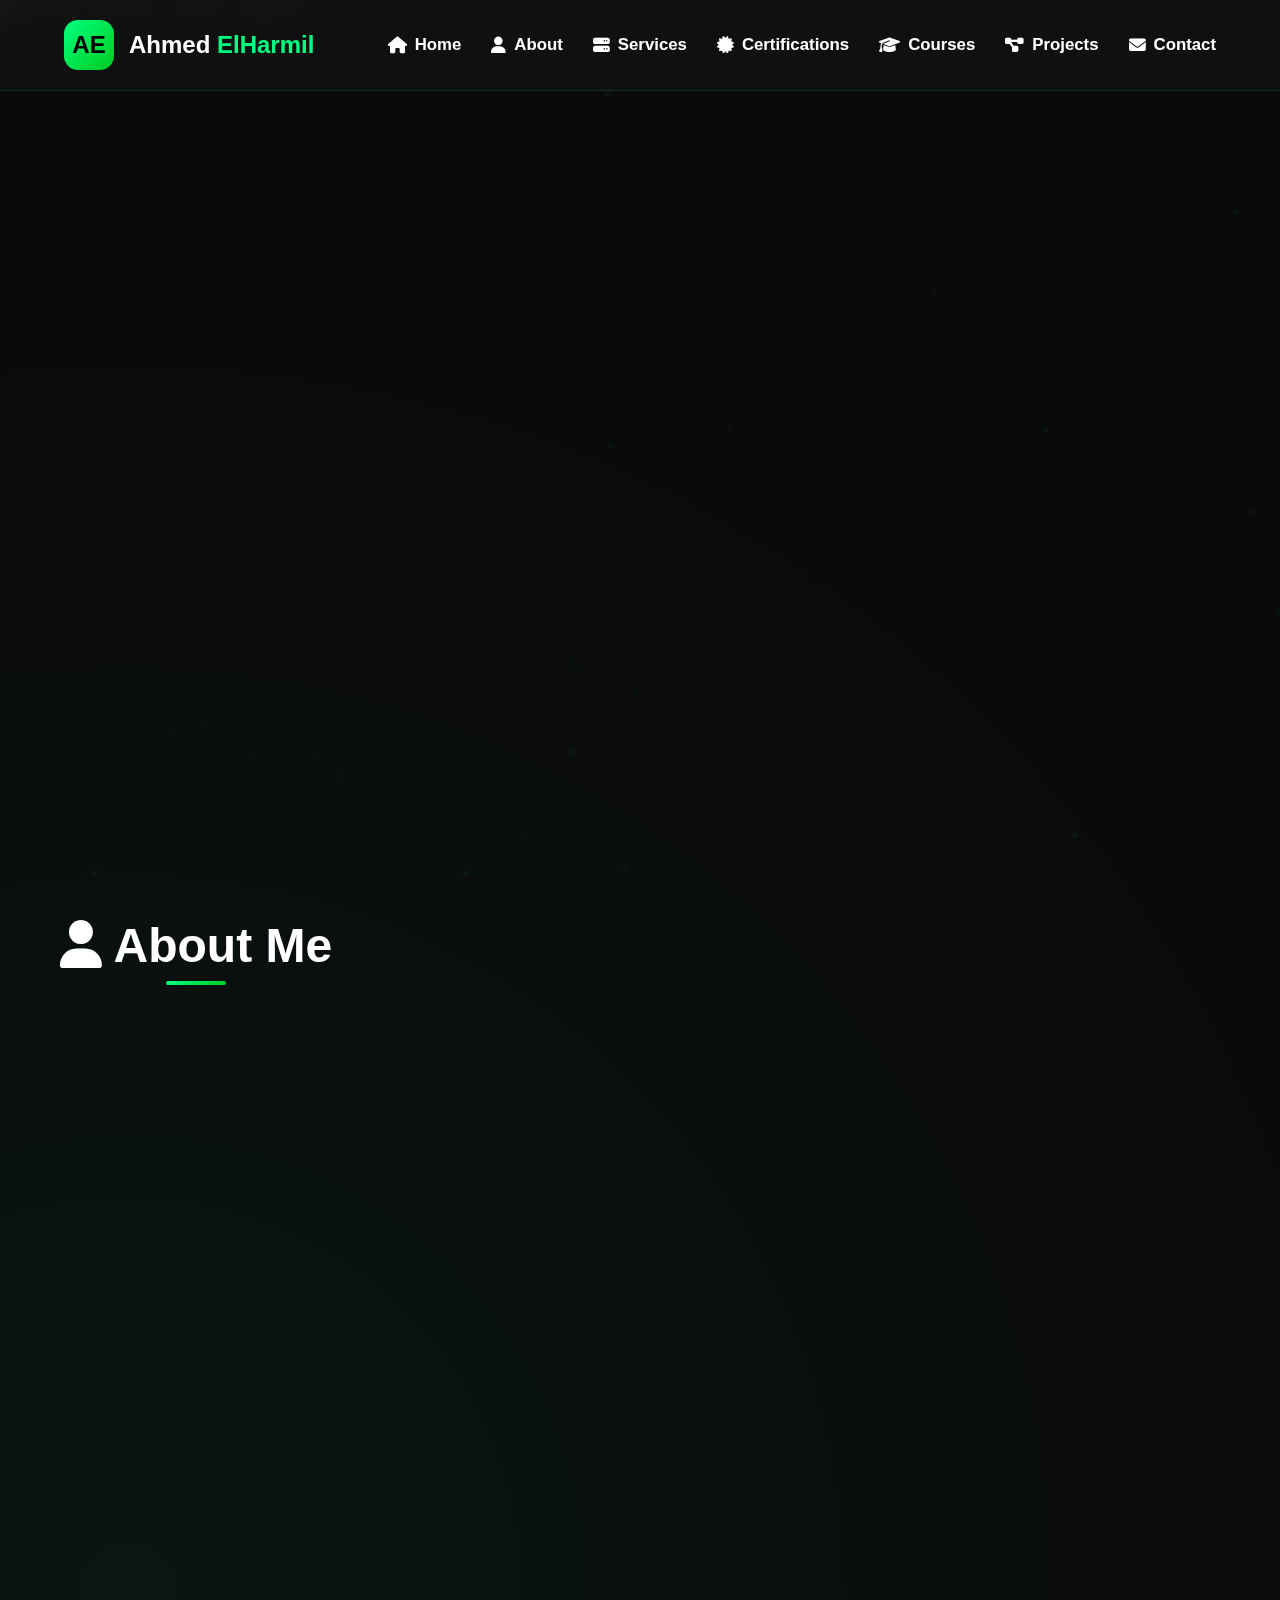
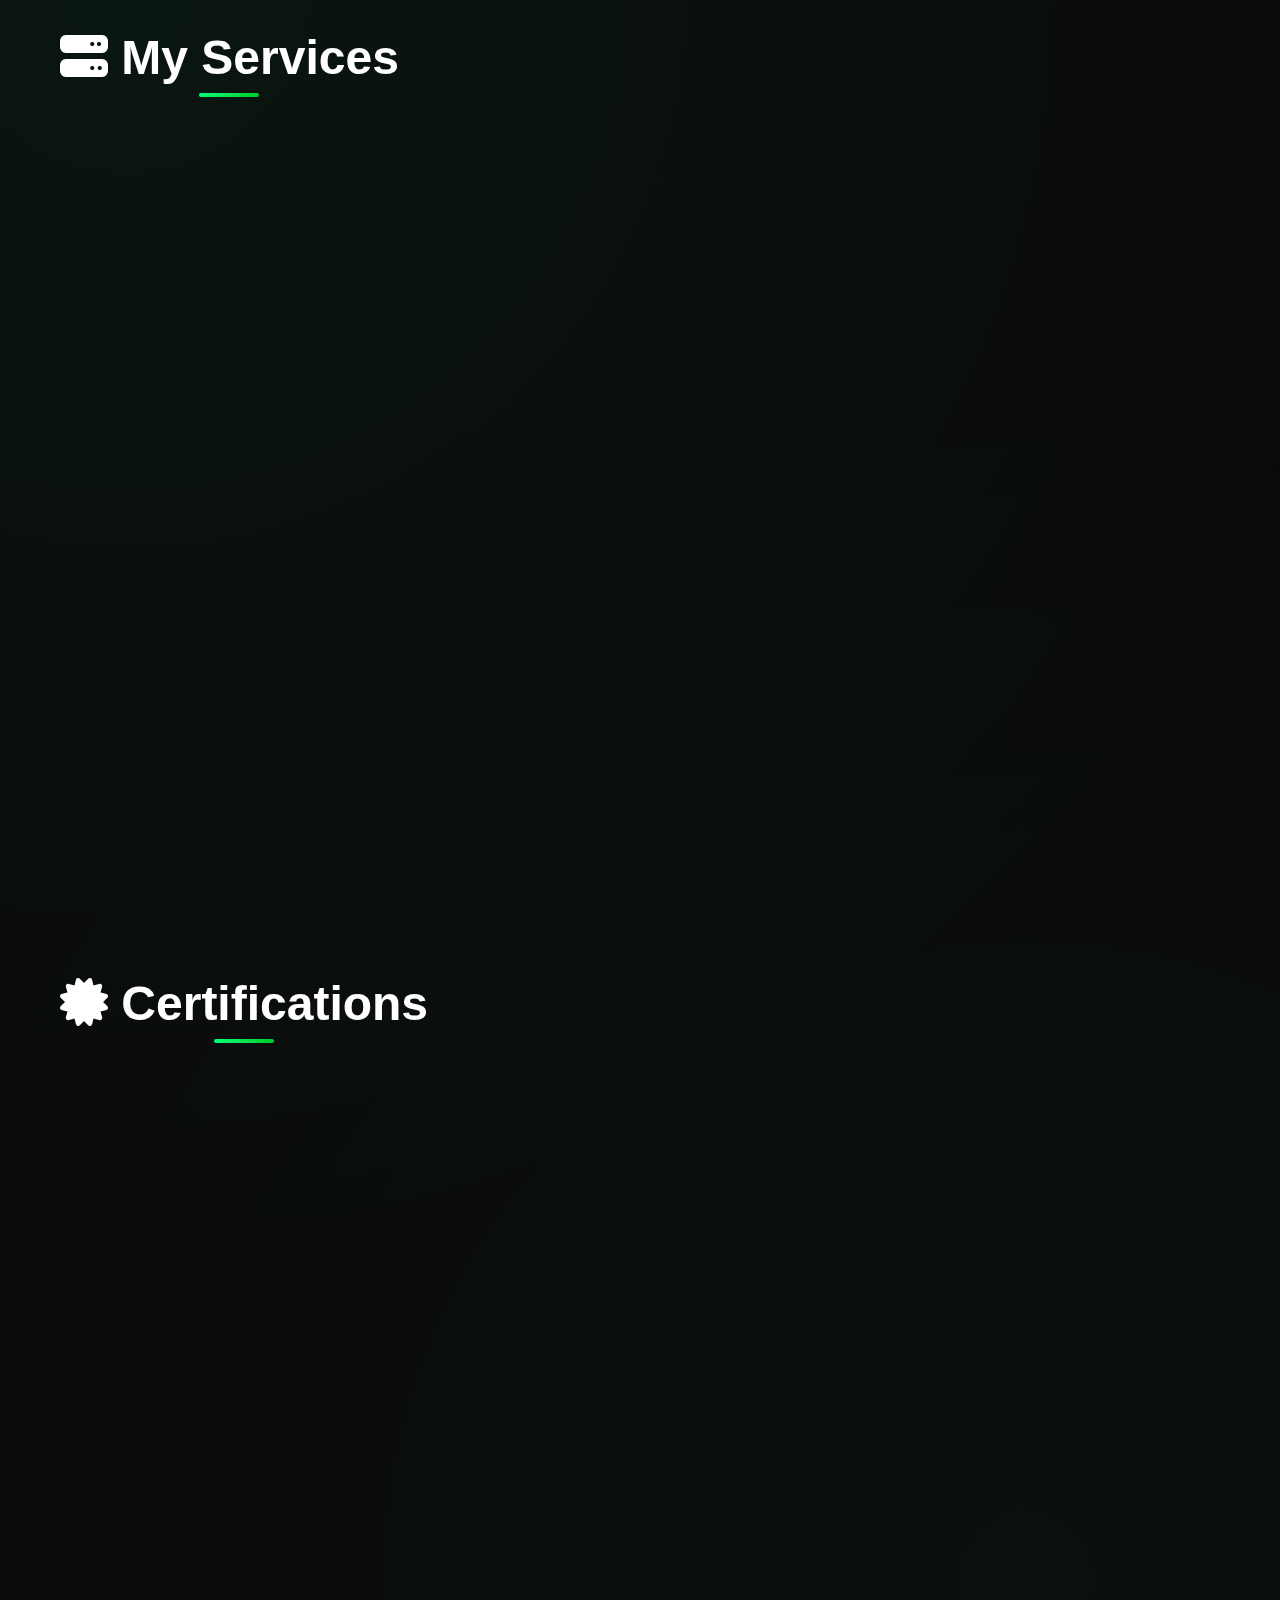
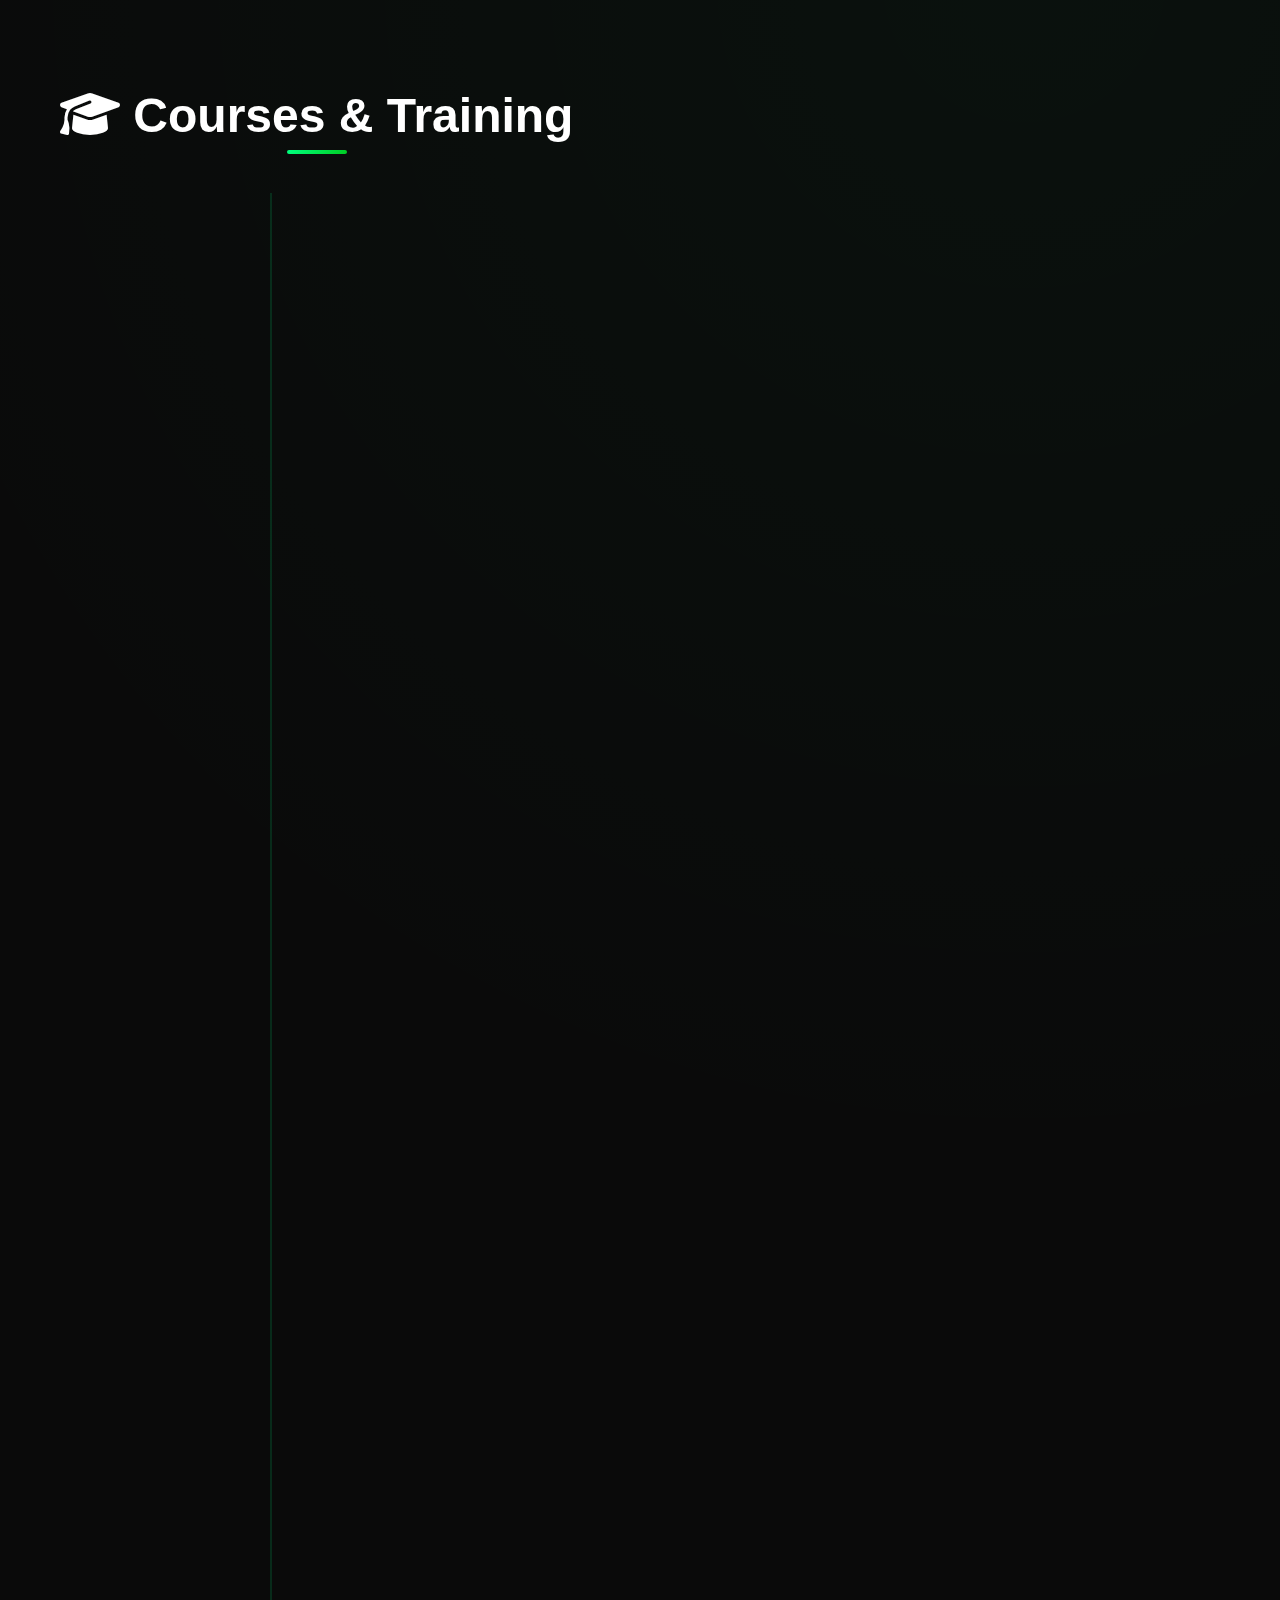
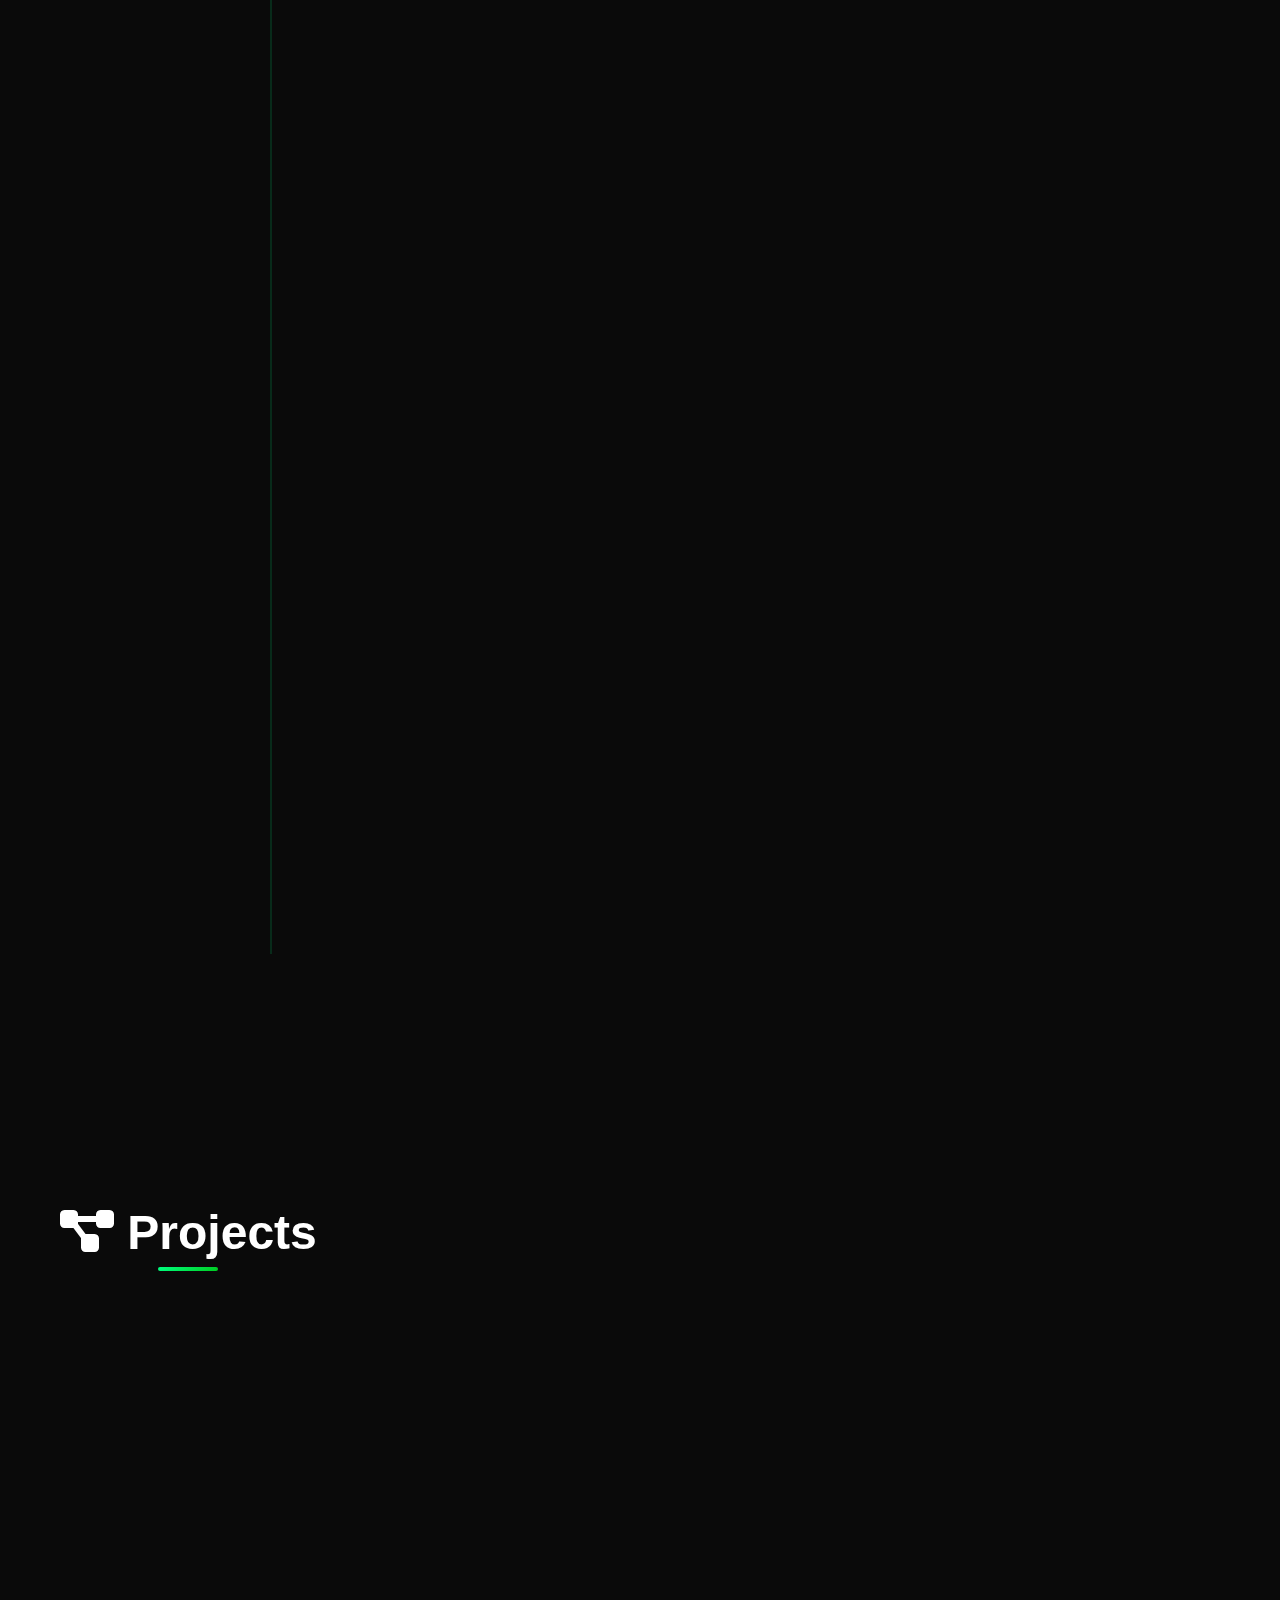
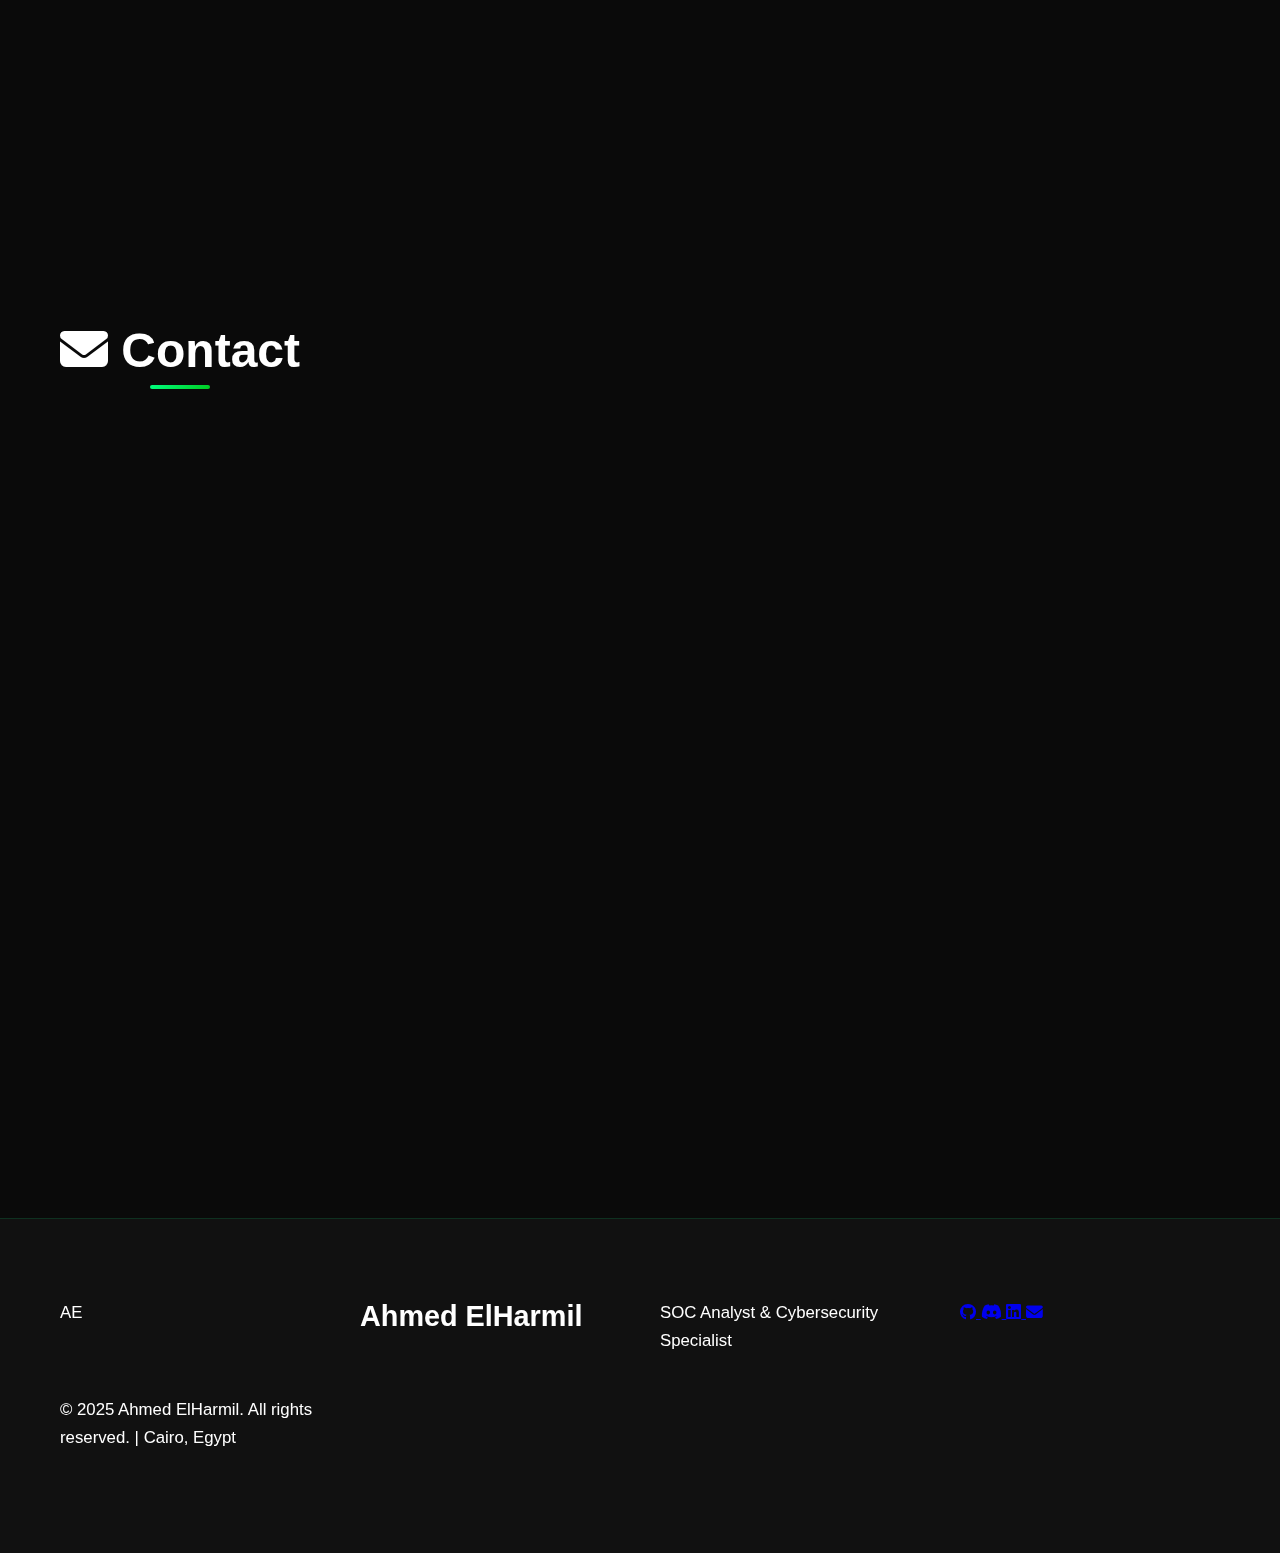
<file: index.html>
<!DOCTYPE html>
<html lang="en">
<head>
    <meta charset="UTF-8">
    <meta name="viewport" content="width=device-width, initial-scale=1.0">
    <title>Ahmed ElHarmil | Cybersecurity Specialist</title>
    <link rel="stylesheet" href="https://cdnjs.cloudflare.com/ajax/libs/font-awesome/6.4.0/css/all.min.css">
    <link rel="stylesheet" href="style.css">
</head>
<body>
    <!-- Particles Background -->
    <div class="particles-container" id="particles-js"></div>
    
    <!-- Toast Notification -->
    <div class="toast" id="toast">
        <i class="fab fa-discord"></i>
        <span>Discord username copied to clipboard!</span>
    </div>
    
    <div id="root">
        <!-- Navbar -->
        <nav class="navbar">
            <a href="#home" class="logo">
                <div class="logo-icon">AE</div>
                <div class="logo-text">Ahmed <span>ElHarmil</span></div>
            </a>
            <div class="nav-links">
                <a href="#home"><i class="fas fa-home"></i> Home</a>
                <a href="#about"><i class="fas fa-user"></i> About</a>
                <a href="#services"><i class="fas fa-server"></i> Services</a>
                <a href="#certs"><i class="fas fa-certificate"></i> Certifications</a>
                <a href="#courses"><i class="fas fa-graduation-cap"></i> Courses</a>
                <a href="#projects"><i class="fas fa-project-diagram"></i> Projects</a>
                <a href="#contact"><i class="fas fa-envelope"></i> Contact</a>
            </div>
            <div class="mobile-menu" id="mobileMenuBtn">
                <i class="fas fa-bars"></i>
            </div>
        </nav>
        
        <!-- Hero Section -->
        <section id="home" class="hero">
            <div class="container">
                <div class="hero-content fade-in">
                    <h1>Cybersecurity Specialist & SOC Analyst</h1>
                    <h3>Ahmed Hussein Othman ElHarmil</h3>
                    <p>Protecting digital ecosystems through advanced threat detection, incident response, and secure network architecture. Specializing in SIEM solutions, cloud security, and network defense with a focus on proactive security measures.</p>
                    <div class="hero-buttons">
                        <a href="#courses" class="btn btn-primary">
                            <i class="fas fa-book"></i> View Courses
                        </a>
                        <a href="#contact" class="btn btn-outline">
                            <i class="fas fa-paper-plane"></i> Contact Me
                        </a>
                    </div>
                </div>
            </div>
        </section>
        
        <!-- About Section -->
        <section id="about">
            <div class="container">
                <h2><i class="fas fa-user"></i> About Me</h2>
                <p class="fade-in">Final-year IT student and working SOC Analyst with expertise in threat detection, incident response, and secure network design. Experienced with Cisco, Fortinet, Wireshark, Splunk/Elastic, and SIEM workflows.</p>
                
                <div class="card-grid">
                    <div class="card fade-in">
                        <i class="fas fa-shield-alt"></i>
                        <h3>Security Monitoring</h3>
                        <p>Implementing and managing SIEM solutions, IDS/IPS systems, and security analytics platforms to detect and respond to threats in real-time across complex environments.</p>
                    </div>
                    
                    <div class="card fade-in">
                        <i class="fas fa-network-wired"></i>
                        <h3>Network Defense</h3>
                        <p>Designing and securing network infrastructures with Cisco technologies, advanced firewall configurations, and secure network protocols for optimal protection.</p>
                    </div>
                    
                    <div class="card fade-in">
                        <i class="fas fa-cloud"></i>
                        <h3>Cloud Security</h3>
                        <p>Securing cloud environments across Azure, AWS, and Huawei Cloud with a focus on identity management, data protection, and compliance frameworks.</p>
                    </div>
                </div>
            </div>
        </section>
        
        <!-- Services Section -->
        <section id="services" class="services">
            <div class="container">
                <h2><i class="fas fa-server"></i> My Services</h2>
                <p class="fade-in">Professional cybersecurity services tailored to protect your digital assets and infrastructure.</p>
                
                <div class="service-grid">
                    <div class="service-card fade-in">
                        <i class="fas fa-search"></i>
                        <h3>Threat Detection</h3>
                        <p>Advanced monitoring and detection of security threats using SIEM solutions and security analytics platforms.</p>
                    </div>
                    
                    <div class="service-card fade-in">
                        <i class="fas fa-shield-virus"></i>
                        <h3>Incident Response</h3>
                        <p>Rapid response to security incidents with containment, eradication, and recovery strategies.</p>
                    </div>
                    
                    <div class="service-card fade-in">
                        <i class="fas fa-lock"></i>
                        <h3>Vulnerability Management</h3>
                        <p>Comprehensive vulnerability assessments and management programs to identify and remediate security weaknesses.</p>
                    </div>
                    
                    <div class="service-card fade-in">
                        <i class="fas fa-cloud"></i>
                        <h3>Cloud Security</h3>
                        <p>Securing cloud environments with robust identity management, data protection, and compliance frameworks.</p>
                    </div>
                    
                    <div class="service-card fade-in">
                        <i class="fas fa-network-wired"></i>
                        <h3>Network Security</h3>
                        <p>Designing and implementing secure network architectures with advanced firewall configurations.</p>
                    </div>
                    
                    <div class="service-card fade-in">
                        <i class="fas fa-user-shield"></i>
                        <h3>Security Training</h3>
                        <p>Custom security awareness training programs to educate your team on cybersecurity best practices.</p>
                    </div>
                </div>
            </div>
        </section>
        
        <!-- Certifications Section -->
        <section id="certs" class="certs">
            <div class="container">
                <h2><i class="fas fa-certificate"></i> Certifications</h2>
                <p class="fade-in">Continuous learning and professional development through industry-recognized certifications.</p>
                
                <div class="cert-grid">
                    <a href="https://drive.google.com/file/d/1Pnxrc9wrrdk_kgnSKzCtFIpJv4-MJ9jN/view?usp=sharing" target="_blank" class="cert-card completed fade-in">
                        <div class="cert-icon">
                            <i class="fas fa-check-circle"></i>
                        </div>
                        <h3>HCCDA Tech Essential</h3>
                        <p>Completed on Jul 30, 2025</p>
                        <div class="cert-status">Completed</div>
                    </a>
                    
                    <div class="cert-card progress fade-in">
                        <div class="cert-icon">
                            <i class="fas fa-spinner fa-spin"></i>
                        </div>
                        <h3>HCIA Security</h3>
                        <p>Currently in progress</p>
                        <div class="cert-status">In Progress</div>
                    </div>
                    
                    <div class="cert-card progress fade-in">
                        <div class="cert-icon">
                            <i class="fas fa-spinner fa-spin"></i>
                        </div>
                        <h3>HCIA Datacom</h3>
                        <p>Currently in progress</p>
                        <div class="cert-status">In Progress</div>
                    </div>
                </div>
            </div>
        </section>
        
        <!-- Courses Section -->
        <section id="courses" class="courses">
            <div class="container">
                <h2><i class="fas fa-graduation-cap"></i> Courses & Training</h2>
                <p class="fade-in">Professional development through specialized cybersecurity courses and hands-on training.</p>
                
                <div class="timeline">
                    <div class="timeline-item fade-in">
                        <div class="timeline-content">
                            <span class="date">Jul 2025 – Present</span>
                            <h3>DEPI Fortinet Program</h3>
                            <p>Egypt Digital Pioneer Initiative (EDPI)</p>
                            <ul>
                                <li>Selected as a student in the Egypt Digital Pioneers Initiative (EDPI)</li>
                                <li>Comprehensive training in CCNA fundamentals and Fortinet network security concepts</li>
                                <li>Advanced firewall configuration and rule implementation</li>
                                <li>Hands-on lab exercises for FortiGate setup and deployment</li>
                                <li>Network security architecture design and implementation</li>
                                <li>Perimeter defense strategies using Fortinet solutions</li>
                                <li>Professional development in communication, collaboration, and problem-solving</li>
                                <li>Real-world scenario simulations and threat mitigation exercises</li>
                                <li>Continuous assessment through practical assignments and projects</li>
                            </ul>
                        </div>
                    </div>
                    
                    <div class="timeline-item fade-in">
                        <div class="timeline-content">
                            <span class="date">May 2025 – Jul 2025</span>
                            <h3>Network Security & Cyber Ops</h3>
                            <p>NTI – Damanhour, Beheira</p>
                            <ul>
                                <li>90-hour intensive technical training in Cisco Network Security</li>
                                <li>CyberOps fundamentals including threat analysis and incident response</li>
                                <li>Implementation of firewall rules and access control policies</li>
                                <li>Simulated cyber attack scenarios and response strategies</li>
                                <li>Network traffic analysis using Wireshark</li>
                                <li>Vulnerability assessments with Nmap and Nessus</li>
                                <li>Security Information and Event Management (SIEM) basics</li>
                                <li>30-hour soft skills training covering teamwork, communication, and problem-solving</li>
                                <li>Security policy development and implementation</li>
                            </ul>
                            
                            <h4 style="margin-top: 25px;">Hands-on Labs:</h4>
                            <ul>
                                <li><strong>Network Design Simulation:</strong> Designed and implemented a multi-department VLAN-based network using Cisco Packet Tracer. Configured static routing and ACLs to isolate sensitive data. Applied subnetting for IP optimization and simulated enterprise traffic to validate security policies.</li>
                                <li><strong>Vulnerability Scanning Lab:</strong> Conducted vulnerability scans with Nmap, identifying over 10 open ports and system misconfigurations. Used Wireshark to analyze suspicious network packets and simulate real-world intrusion scenarios.</li>
                                <li><strong>Firewall Configuration Lab:</strong> Implemented stateful firewall rules on Cisco ASA devices to control traffic flow between security zones. Tested rules with simulated attacks to verify effectiveness.</li>
                                <li><strong>Incident Response Simulation:</strong> Developed and executed an incident response plan for a simulated ransomware attack, including containment, eradication, and recovery procedures.</li>
                            </ul>
                        </div>
                    </div>
                    
                    <div class="timeline-item fade-in">
                        <div class="timeline-content">
                            <span class="date">Aug 2023 – Sep 2023</span>
                            <h3>Network Training Program</h3>
                            <p>Training and Development Chief Sector, Ahmed Elaref</p>
                            <ul>
                                <li>Comprehensive training in fundamental networking concepts and protocols</li>
                                <li>In-depth study of TCP/IP standard and protocol stack implementation</li>
                                <li>Introduction to routing protocols: OSPF, BGP, and EIGRP fundamentals</li>
                                <li>Switching concepts including VLANs, STP, and switch configuration</li>
                                <li>Practical lab exercises on network configuration and troubleshooting</li>
                                <li>Data center infrastructure and operations overview</li>
                                <li>Network security fundamentals and best practices</li>
                                <li>IP addressing and subnetting techniques</li>
                                <li>Network monitoring and performance analysis</li>
                                <li>On-site data center visit with practical demonstrations</li>
                            </ul>
                            
                            <h4 style="margin-top: 25px;">Key Projects:</h4>
                            <ul>
                                <li>Designed and implemented a multi-router network topology with OSPF routing</li>
                                <li>Configured VLANs across multiple switches for network segmentation</li>
                                <li>Performed subnetting for a medium-sized enterprise network</li>
                                <li>Implemented basic firewall rules for network security</li>
                                <li>Conducted network troubleshooting exercises using CLI tools</li>
                            </ul>
                        </div>
                    </div>
                </div>
            </div>
        </section>
        
        <!-- Projects Section -->
        <section id="projects" class="projects">
            <div class="container">
                <h2><i class="fas fa-project-diagram"></i> Projects</h2>
                <p class="fade-in">Explore my cybersecurity projects and technical implementations.</p>
                
                <div class="project-grid">
                    <div class="project-card fade-in">
                        <div class="project-header">
                            <h3><i class="fas fa-shield-virus"></i> Enterprise Threat Detection</h3>
                        </div>
                        <div class="project-body">
                            <p>Developed a comprehensive threat detection system using Splunk and Elastic Stack to monitor network traffic and identify malicious activities across enterprise networks.</p>
                            <div class="tech-stack">
                                <span class="tech-item">Splunk</span>
                                <span class="tech-item">Elastic Stack</span>
                                <span class="tech-item">Python</span>
                                <span class="tech-item">Snort</span>
                            </div>
                        </div>
                    </div>
                    
                    <div class="project-card fade-in">
                        <div class="project-header">
                            <h3><i class="fas fa-cloud-upload-alt"></i> Secure Cloud Migration</h3>
                        </div>
                        <div class="project-body">
                            <p>Designed and implemented a secure migration strategy for enterprise applications to Huawei Cloud with layered security controls and compliance frameworks.</p>
                            <div class="tech-stack">
                                <span class="tech-item">Huawei Cloud</span>
                                <span class="tech-item">Terraform</span>
                                <span class="tech-item">Kubernetes</span>
                                <span class="tech-item">IAM</span>
                            </div>
                        </div>
                    </div>
                    
                    <div class="project-card fade-in">
                        <div class="project-header">
                            <h3><i class="fas fa-network-wired"></i> Network Hardening</h3>
                        </div>
                        <div class="project-body">
                            <p>Conducted security assessment and hardening of network infrastructure for a financial institution, reducing vulnerabilities by 75% through strategic configurations.</p>
                            <div class="tech-stack">
                                <span class="tech-item">Cisco</span>
                                <span class="tech-item">Fortinet</span>
                                <span class="tech-item">Wireshark</span>
                                <span class="tech-item">Nessus</span>
                            </div>
                        </div>
                    </div>
                </div>
            </div>
        </section>
        
        <!-- Contact Section -->
        <section id="contact">
            <div class="container">
                <h2><i class="fas fa-envelope"></i> Contact</h2>
                <p class="fade-in">Get in touch with me for collaboration opportunities or inquiries.</p>
                
                <div class="contact-grid">
                    <div class="contact-card fade-in fade-loop">
                        <div class="contact-icon">
                            <i class="fas fa-envelope"></i>
                        </div>
                        <h3>Email</h3>
                        <p class="contact-info">Primary contact method</p>
                        <a href="mailto:ahmedelharmil30@gmail.com" class="contact-link">ahmedelharmil30@gmail.com</a>
                    </div>
                    
                    <div class="contact-card fade-in fade-loop">
                        <div class="contact-icon">
                            <i class="fas fa-phone"></i>
                        </div>
                        <h3>Phone</h3>
                        <p class="contact-info">Direct contact</p>
                        <a href="tel:01148643216" class="contact-link">01148643216</a>
                    </div>
                    
                    <div class="contact-card fade-in fade-loop">
                        <div class="contact-icon">
                            <i class="fab fa-linkedin"></i>
                        </div>
                        <h3>LinkedIn</h3>
                        <p class="contact-info">Professional profile</p>
                        <a href="https://linkedin.com/in/ahmed-el-harmil1" target="_blank" class="contact-link">View Profile</a>
                    </div>
                </div>
            </div>
        </section>
        
        <!-- Footer -->
        <footer>
            <div class="container">
                <div class="footer-content">
                    <div class="footer-logo">AE</div>
                    <h3>Ahmed ElHarmil</h3>
                    <p>SOC Analyst & Cybersecurity Specialist</p>
                    
                    <div class="social-links">
                        <a href="https://github.com/ahmedelharmil30-cyber" target="_blank" title="GitHub">
                            <i class="fab fa-github"></i>
                        </a>
                        <a href="#" id="discord-btn" title="Discord">
                            <i class="fab fa-discord"></i>
                        </a>
                        <a href="https://linkedin.com/in/ahmed-el-harmil1" target="_blank" title="LinkedIn">
                            <i class="fab fa-linkedin"></i>
                        </a>
                        <a href="mailto:ahmedelharmil30@gmail.com" title="Email">
                            <i class="fas fa-envelope"></i>
                        </a>
                    </div>
                    
                    <p class="copyright">© 2025 Ahmed ElHarmil. All rights reserved. | Cairo, Egypt</p>
                </div>
            </div>
        </footer>
    </div>

    <script src="script.js">
    </script>
</body>
</html>
</file>
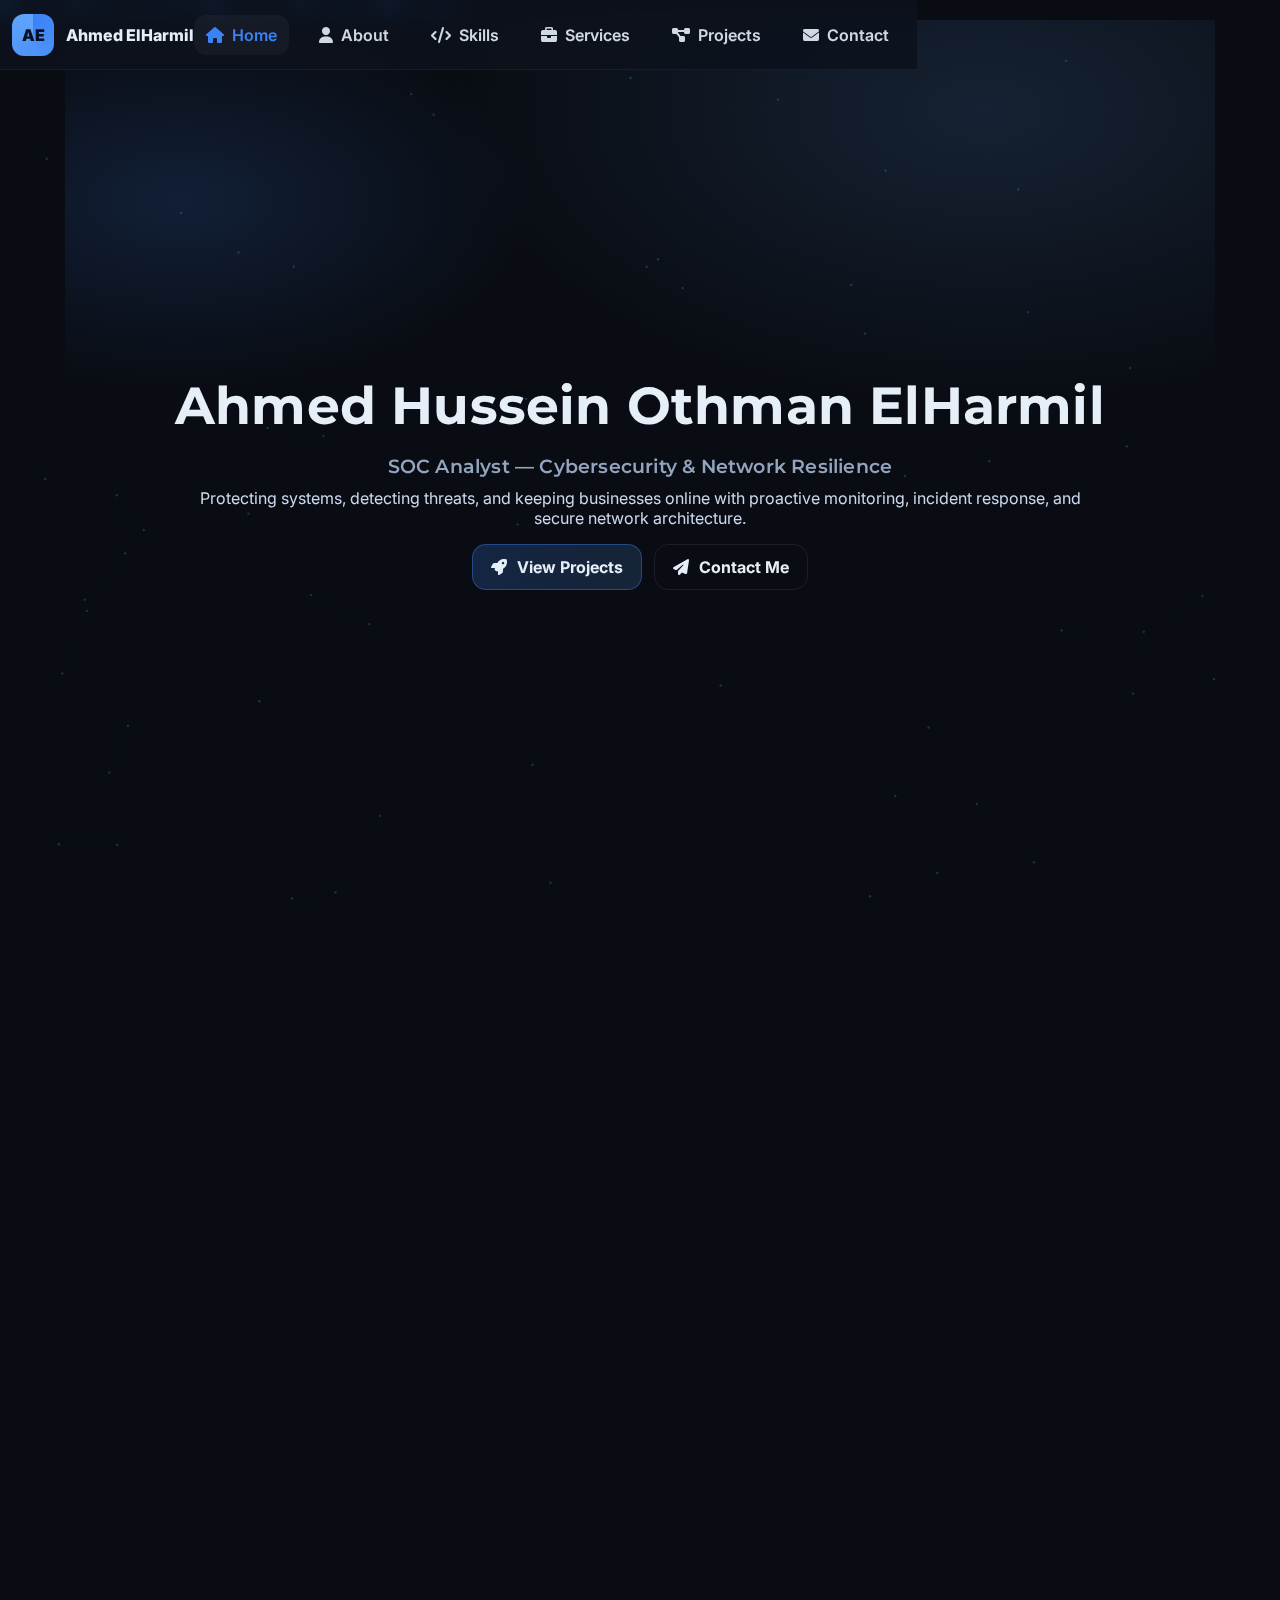
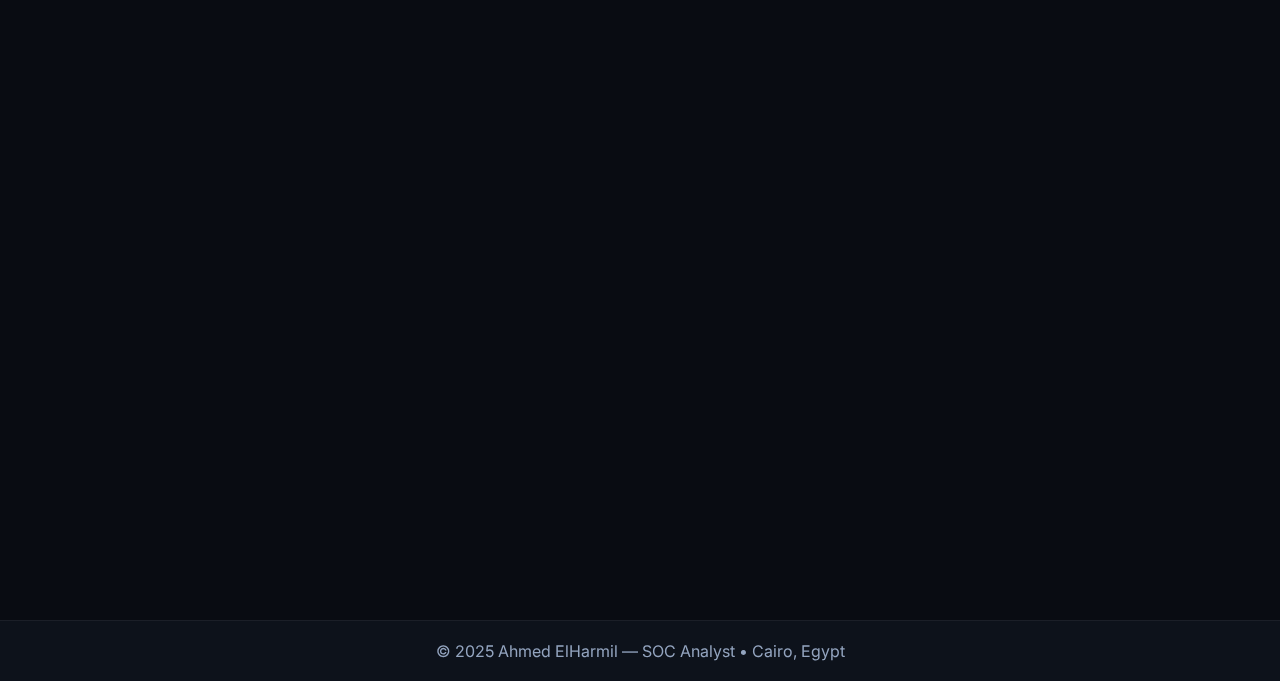
<file: prot.html>
<!DOCTYPE html>
<html lang="en">
<head>
  <meta charset="UTF-8" />
  <meta name="viewport" content="width=device-width, initial-scale=1" />
  <title>Ahmed ElHarmil — SOC Analyst Portfolio</title>

  <!-- SEO -->
  <meta name="description" content="Ahmed Hussein Othman ElHarmil — SOC Analyst. Cybersecurity & Network Resilience: projects, services, skills, and contact." />
  <meta property="og:title" content="Ahmed ElHarmil — SOC Analyst" />
  <meta property="og:description" content="Blue/Black advanced portfolio with animations and contact information." />
  <meta name="theme-color" content="#3B82F6" />

  <!-- Fonts & Icons -->
  <link rel="preconnect" href="https://fonts.googleapis.com">
  <link rel="preconnect" href="https://fonts.gstatic.com" crossorigin>
  <link href="https://fonts.googleapis.com/css2?family=Inter:wght@400;600;800&family=Montserrat:wght@800&display=swap" rel="stylesheet">
  <link rel="stylesheet" href="https://cdnjs.cloudflare.com/ajax/libs/font-awesome/6.5.0/css/all.min.css" crossorigin="anonymous" referrerpolicy="no-referrer"/>

  <style>
    /* ===== Root & Reset ===== */
    *,*::before,*::after{box-sizing:border-box}
    :root{
      --bg:#090c12;
      --surface:#0d121b;
      --elev:#0f1520;
      --text:#e6eef7;
      --muted:#93a4bf;
      --accent:#3B82F6;
      --accent-2:#60A5FA;
      --radius:14px;
      --shadow:0 18px 50px rgba(0,0,0,.45);
      --fade-duration: 0.7s;
    }
    html,body{margin:0;padding:0;background:var(--bg);color:var(--text);font-family:Inter,system-ui,Arial,sans-serif;scroll-behavior:smooth;overflow-x:hidden}
    h1,h2,h3{font-family:Montserrat,Inter,sans-serif;letter-spacing:.2px;margin:0 0 .35em}
    h2{color:var(--accent)}
    a{color:var(--accent);text-decoration:none}
    img{max-width:100%;display:block}
    .container{width:92%;max-width:1150px;margin:0 auto;padding:86px 0}
    section{min-height:100vh;display:flex;align-items:center}

    /* Particles canvas */
    canvas#particles{position:fixed;inset:0;z-index:0;pointer-events:none;opacity:.35;filter:blur(.2px) saturate(120%)}

    /* Preloader */
    #preloader{position:fixed;inset:0;background:radial-gradient(800px 520px at 20% 10%, rgba(59,130,246,.15), transparent), var(--bg);display:grid;place-items:center;z-index:9999}
    .spinner{width:68px;height:68px;border-radius:50%;border:6px solid #0f1726;border-top-color:var(--accent);animation:spin 1s linear infinite}
    @keyframes spin{to{transform:rotate(360deg)}}

    /* Scroll progress */
    #progress{position:fixed;top:0;left:0;height:4px;width:0;background:linear-gradient(90deg,var(--accent),var(--accent-2));z-index:10000;box-shadow:0 0 12px rgba(59,130,246,.6)}

    /* Navbar */
    .nav{position:fixed;inset:0 auto auto 0;height:70px;background:rgba(13,18,27,.85);backdrop-filter:saturate(150%) blur(10px);display:flex;align-items:center;justify-content:space-between;padding:0 16px 0 12px;border-bottom:1px solid rgba(255,255,255,.05);z-index:900}
    .brand{display:flex;align-items:center;gap:12px}
    .logo{width:42px;height:42px;border-radius:12px;display:grid;place-items:center;background:conic-gradient(from 0deg, var(--accent), var(--accent-2));color:#071023;font-weight:900}
    .brand span{font-weight:800}
    .menu{display:flex;gap:18px}
    .menu a{display:flex;align-items:center;gap:8px;padding:10px 12px;border-radius:12px;color:var(--text);font-weight:600;opacity:.9}
    .menu a:hover,.menu a.active{opacity:1;background:rgba(255,255,255,.04);color:var(--accent)}
    .hamburger{display:none;border:1px solid rgba(255,255,255,.1);padding:10px 12px;border-radius:12px;background:transparent;color:var(--text)}

    /* Hero */
    .hero{padding-top:110px;text-align:center;display:grid;place-items:center;background:
      radial-gradient(900px 500px at 80% 10%, rgba(96,165,250,.14), transparent 60%),
      radial-gradient(600px 320px at 10% 20%, rgba(59,130,246,.16), transparent 60%)
    }
    .hero h1{font-size:clamp(30px,4.8vw,52px)}
    .hero h3{color:var(--muted);font-weight:600;margin-top:4px}
    .lead{max-width:900px;margin:10px auto 0;color:#cdd9ee}
    .btn{display:inline-flex;gap:10px;align-items:center;padding:12px 18px;border-radius:14px;border:1px solid rgba(255,255,255,.08);background:transparent;color:var(--text);font-weight:700;transition:transform .25s ease, box-shadow .25s ease}
    .btn-primary{background:linear-gradient(90deg, rgba(59,130,246,.22), rgba(96,165,250,.16));border-color:rgba(59,130,246,.4)}
    .btn:hover{transform:translateY(-4px);box-shadow:0 10px 24px rgba(59,130,246,.18)}
    .btns{display:flex;gap:12px;justify-content:center;margin-top:16px;flex-wrap:wrap}

    /* Grid & cards */
    .grid{display:grid;grid-template-columns:repeat(auto-fit,minmax(260px,1fr));gap:20px}
    .card{background:linear-gradient(180deg,var(--surface),var(--elev));padding:20px;border-radius:var(--radius);box-shadow:var(--shadow);position:relative;overflow:hidden}
    .card::after{content:'';position:absolute;inset:auto -60px -60px auto;width:140px;height:140px;border-radius:50%;background:radial-gradient(closest-side, rgba(59,130,246,.25), rgba(59,130,246,0));filter:blur(8px)}
    .card i{font-size:22px;color:var(--accent);margin-right:8px}

    /* Fade animation */
    .fade-in {
      animation: fadeIn var(--fade-duration) ease forwards;
      opacity: 0;
    }
    
    @keyframes fadeIn {
      to { opacity: 1; }
    }
    
    .fade-out {
      animation: fadeOut var(--fade-duration) ease forwards;
    }
    
    @keyframes fadeOut {
      to { opacity: 0; }
    }

    /* Reveal */
    .reveal{opacity:0;transform:translateY(40px);transition:opacity .7s ease, transform .7s ease}
    .reveal.show{opacity:1;transform:translateY(0)}

    /* Contact */
    .contact-card{max-width:720px;margin:10px auto 0}
    .contact-info{display:grid;grid-template-columns:1fr 1fr;gap:20px;margin-top:24px}
    .contact-item{background:rgba(255,255,255,.04);padding:18px;border-radius:var(--radius);transition:all 0.3s ease;border:1px solid rgba(255,255,255,.08)}
    .contact-item:hover{transform:translateY(-5px);background:rgba(59,130,246,.08);border-color:rgba(59,130,246,.3)}
    .contact-item i{font-size:24px;color:var(--accent);margin-bottom:12px}
    .contact-item h3{margin:0 0 8px;color:var(--accent);font-size:1.1rem}
    .contact-item p{margin:0;font-size:0.95rem;color:var(--muted)}
    .contact-item a{color:var(--text);font-weight:600;display:block;margin-top:6px}

    /* Footer & back-to-top */
    footer{background:var(--surface);text-align:center;padding:20px;color:var(--muted);border-top:1px solid rgba(255,255,255,.06)}
    #toTop{position:fixed;right:20px;bottom:20px;width:44px;height:44px;border-radius:50%;border:none;background:linear-gradient(180deg,var(--accent),var(--accent-2));color:#04122b;display:grid;place-items:center;box-shadow:0 10px 20px rgba(59,130,246,.35);cursor:pointer;z-index:920;opacity:0;transform:translateY(20px);transition:all .25s ease}

    /* Responsive */
    @media (max-width:900px){
      .menu{display:none}
      .hamburger{display:grid;place-items:center}
      .mobile{position:fixed;top:70px;left:0;right:0;background:var(--surface);display:none;flex-direction:column;padding:10px 14px;gap:8px;box-shadow:var(--shadow);z-index:850}
      .mobile a{padding:12px;border-radius:12px}
      .mobile a:hover{background:rgba(255,255,255,.05)}
      .contact-info{grid-template-columns:1fr}
    }

    @media (prefers-reduced-motion: reduce){
      .reveal{transition:none}
      .btn:hover{transform:none;box-shadow:none}
      .fade-in, .fade-out { animation: none !important; }
      .contact-item:hover{transform:none}
    }
  </style>
</head>
<body>
  <!-- Particles canvas -->
  <canvas id="particles" aria-hidden="true"></canvas>

  <!-- Preloader -->
  <div id="preloader" aria-hidden="true"><div class="spinner" role="status" aria-label="Loading"></div></div>

  <!-- Scroll Progress -->
  <div id="progress" aria-hidden="true"></div>

  <!-- Navbar -->
  <header class="nav" role="navigation">
    <div class="brand">
      <div class="logo">AE</div>
      <span>Ahmed ElHarmil</span>
    </div>
    <nav class="menu" aria-label="Primary">
      <a href="#hero"><i class="fa-solid fa-house"></i> Home</a>
      <a href="#about"><i class="fa-solid fa-user"></i> About</a>
      <a href="#skills"><i class="fa-solid fa-code"></i> Skills</a>
      <a href="#services"><i class="fa-solid fa-briefcase"></i> Services</a>
      <a href="#projects"><i class="fa-solid fa-diagram-project"></i> Projects</a>
      <a href="#contact"><i class="fa-solid fa-envelope"></i> Contact</a>
    </nav>
    <button class="hamburger" id="hamburger" aria-label="Open menu"><i class="fa-solid fa-bars"></i></button>
  </header>
  <nav class="mobile" id="mobileMenu" aria-label="Mobile"></nav>

  <!-- Hero -->
  <section id="hero" class="hero container">
    <div class="reveal">
      <h1>Ahmed Hussein Othman ElHarmil</h1>
      <h3>SOC Analyst — Cybersecurity & Network Resilience</h3>
      <p class="lead">Protecting systems, detecting threats, and keeping businesses online with proactive monitoring, incident response, and secure network architecture.</p>
      <div class="btns">
        <a class="btn btn-primary" href="#projects"><i class="fa-solid fa-rocket"></i> View Projects</a>
        <a class="btn" href="#contact"><i class="fa-solid fa-paper-plane"></i> Contact Me</a>
      </div>
    </div>
  </section>

  <!-- About -->
  <section id="about" class="container reveal">
    <div>
      <h2><i class="fa-solid fa-user"></i> About Me</h2>
      <p>Final-year IT student and working SOC Analyst specializing in threat detection, incident response, and secure network design. Experienced with Cisco, Fortinet, Wireshark, Splunk/Elastic, and SIEM workflows. I automate repetitive tasks with Python and continuously improve detection capabilities across environments.</p>
    </div>
  </section>

  <!-- Skills -->
  <section id="skills" class="container reveal">
    <div>
      <h2><i class="fa-solid fa-code"></i> Skills</h2>
      <div class="grid">
        <div class="card"><i class="fa-solid fa-shield-halved"></i> Security Monitoring — SIEM, IDS/IPS, Splunk, Elastic</div>
        <div class="card"><i class="fa-solid fa-bug"></i> Incident Response — Triage, Containment, Forensics</div>
        <div class="card"><i class="fa-solid fa-network-wired"></i> Network Engineering — Cisco, VLANs, Routing</div>
        <div class="card"><i class="fa-solid fa-cloud"></i> Cloud — Azure, AWS basics, Huawei Cloud</div>
        <div class="card"><i class="fa-brands fa-linux"></i> OS — Windows & Linux Administration</div>
        <div class="card"><i class="fa-solid fa-terminal"></i> Scripting — Python, Shell automation</div>
      </div>
    </div>
  </section>

  <!-- Services -->
  <section id="services" class="container reveal">
    <div>
      <h2><i class="fa-solid fa-briefcase"></i> Services</h2>
      <div class="grid">
        <div class="card"><i class="fa-solid fa-search"></i> Threat Detection & Log Analysis</div>
        <div class="card"><i class="fa-solid fa-lock"></i> System Hardening & Security Audits</div>
        <div class="card"><i class="fa-solid fa-users"></i> SOC Monitoring & Incident Response</div>
        <div class="card"><i class="fa-solid fa-server"></i> Network & Infrastructure Setup</div>
        <div class="card"><i class="fa-solid fa-cloud-arrow-up"></i> Secure Cloud Migration</div>
        <div class="card"><i class="fa-solid fa-clipboard-check"></i> Compliance Support & Runbooks</div>
      </div>
    </div>
  </section>

  <!-- Projects -->
  <section id="projects" class="container reveal">
    <div>
      <h2><i class="fa-solid fa-diagram-project"></i> Projects</h2>
      <div class="grid">
        <article class="card">
          <h3><i class="fa-solid fa-skull-crossbones"></i> Advanced Threat Hunting (Security)</h3>
          <p>Built SIEM detections for ransomware TTPs (MITRE ATT&CK), authored correlation rules, and delivered a playbook to reduce MTTD. Stack: Splunk, Elastic, Sigma.</p>
        </article>

        <article class="card">
          <h3><i class="fa-solid fa-user-shield"></i> Incident Response & Hardening (Security)</h3>
          <p>Contained a credential theft incident, removed persistence, and hardened endpoints with LSASS protections, script control, and EDR tuning. Delivered a prioritized remediation plan.</p>
        </article>

        <article class="card">
          <h3><i class="fa-solid fa-network-wired"></i> Network Stabilization for Remote Team (Network)</h3>
          <p>Reduced downtime by ~70% via VLAN segmentation, QoS, and firewall policy tuning. Tools: Cisco, Fortinet, Wireshark. Authored ops runbooks for handover.</p>
        </article>

        <article class="card">
          <h3><i class="fa-solid fa-cloud"></i> Huawei Cloud Secure Migration (Cloud)</h3>
          <p>Migrated services to Huawei Cloud with layered controls: VPC, security groups, key management, backups, and centralized logging; added cost/warning alerts.</p>
        </article>
      </div>
    </div>
  </section>

  <!-- Contact -->
  <section id="contact" class="container reveal">
    <div class="contact-card card" role="region" aria-labelledby="contact-title">
      <h2 id="contact-title"><i class="fa-solid fa-envelope"></i> Contact Me</h2>
      <p>Get in touch with me through these channels:</p>
      
      <div class="contact-info">
        <div class="contact-item fade-in" style="animation-delay: 0.1s">
          <i class="fa-solid fa-envelope"></i>
          <h3>Email</h3>
          <p>Primary contact method</p>
          <a href="mailto:ahmedelharmil30@gmail.com">ahmedelharmil30@gmail.com</a>
        </div>
        
        <div class="contact-item fade-in" style="animation-delay: 0.3s">
          <i class="fa-solid fa-phone"></i>
          <h3>Phone</h3>
          <p>Direct contact</p>
          <a href="tel:01148643216">01148643216</a>
        </div>
        
        <div class="contact-item fade-in" style="animation-delay: 0.5s">
          <i class="fa-brands fa-linkedin"></i>
          <h3>LinkedIn</h3>
          <p>Professional profile</p>
          <a target="_blank" href="https://linkedin.com/in/ahmed-el-harmil1">View Profile</a>
        </div>
        
        <div class="contact-item fade-in" style="animation-delay: 0.7s">
          <i class="fa-solid fa-map-marker-alt"></i>
          <h3>Location</h3>
          <p>Based in</p>
          <a>Cairo, Egypt</a>
        </div>
      </div>
    </div>
  </section>

  <footer>
    © 2025 Ahmed ElHarmil — SOC Analyst • Cairo, Egypt
  </footer>

  <button id="toTop" aria-label="Back to top"><i class="fa-solid fa-arrow-up"></i></button>

  <script>
    /* ===== Particles (lightweight) ===== */
    (function particles(){
      const c = document.getElementById('particles');
      if(!c) return;
      const ctx = c.getContext('2d');
      let w, h, dots=[];
      const N = 60;
      function resize(){ w= c.width = innerWidth; h= c.height = innerHeight; }
      addEventListener('resize', resize); resize();
      function init(){
        dots = Array.from({length:N}, ()=>({
          x: Math.random()*w, y: Math.random()*h,
          vx: (Math.random()-.5)*0.6, vy: (Math.random()-.5)*0.6
        }));
      }
      init();
      function step(){
        ctx.clearRect(0,0,w,h);
        for(const d of dots){
          d.x+=d.vx; d.y+=d.vy;
          if(d.x<0||d.x>w) d.vx*=-1;
          if(d.y<0||d.y>h) d.vy*=-1;
          ctx.beginPath();
          ctx.arc(d.x,d.y,1.2,0,Math.PI*2);
          ctx.fillStyle='rgba(96,165,250,.7)';
          ctx.fill();
        }
        for(let i=0;i<N;i++){
          for(let j=i+1;j<N;j++){
            const a=dots[i], b=dots[j];
            const dx=a.x-b.x, dy=a.y-b.y, dist=Math.hypot(dx,dy);
            if(dist<110){
              ctx.beginPath();
              ctx.moveTo(a.x,a.y); ctx.lineTo(b.x,b.y);
              ctx.strokeStyle=`rgba(59,130,246,${(110-dist)/600})`;
              ctx.lineWidth=0.6;
              ctx.stroke();
            }
          }
        }
        requestAnimationFrame(step);
      }
      step();
    })();

    /* ===== Preloader ===== */
    window.addEventListener('load', ()=>{
      const pre = document.getElementById('preloader');
      if(pre){
        pre.style.opacity='0';
        setTimeout(()=> pre.style.display='none', 260);
      }
      
      // Trigger fade-in animations after page load
      setTimeout(() => {
        document.querySelectorAll('.fade-in').forEach(el => {
          el.style.animationPlayState = 'running';
        });
      }, 100);
    });

    /* ===== Mobile menu build ===== */
    const menu = document.querySelector('.menu');
    const mobile = document.getElementById('mobileMenu');
    if(menu && mobile){
      mobile.innerHTML = menu.innerHTML;
      const ham = document.getElementById('hamburger');
      ham.addEventListener('click', ()=> mobile.style.display = mobile.style.display === 'flex' ? 'none' : 'flex');
      mobile.addEventListener('click', e=>{ if(e.target.tagName==='A') mobile.style.display='none'; });
    }

    /* ===== Smooth-scroll for anchor links ===== */
    document.querySelectorAll('a[href^="#"]').forEach(a=>{
      a.addEventListener('click', e=>{
        const href = a.getAttribute('href');
        if(href && href.length>1){
          e.preventDefault();
          const el = document.querySelector(href);
          if(el) el.scrollIntoView({behavior:'smooth', block:'start'});
        }
      });
    });

    /* ===== Scroll progress bar ===== */
    const progress = document.getElementById('progress');
    window.addEventListener('scroll', ()=>{
      const st = document.documentElement.scrollTop || document.body.scrollTop;
      const sh = document.documentElement.scrollHeight - document.documentElement.clientHeight;
      const pct = Math.max(0, Math.min(100, (st/sh)*100));
      if(progress) progress.style.width = pct + '%';
    });

    /* ===== Reveal on scroll ===== */
    const reveals = document.querySelectorAll('.reveal');
    const io = new IntersectionObserver((entries)=>{
      entries.forEach(entry=>{
        if(entry.isIntersecting){ entry.target.classList.add('show'); io.unobserve(entry.target); }
      });
    },{threshold:.16});
    reveals.forEach(el=> io.observe(el));

    /* ===== Active nav link highlight & toTop ===== */
    const desktopLinks = document.querySelectorAll('.menu a');
    const mobileLinks  = document.querySelectorAll('#mobileMenu a');
    function setActive(){
      let current = '#hero';
      document.querySelectorAll('section').forEach(sec=>{
        if(window.scrollY + 150 >= sec.offsetTop) current = '#' + sec.id;
      });
      [...desktopLinks, ...mobileLinks].forEach(l=> l.classList.toggle('active', l.getAttribute('href') === current));
      const toTop = document.getElementById('toTop');
      if(window.scrollY>450){ toTop.style.opacity=1; toTop.style.transform='translateY(0)'; } else { toTop.style.opacity=0; toTop.style.transform='translateY(20px)'; }
    }
    window.addEventListener('scroll', setActive);
    setActive();

    document.getElementById('toTop').addEventListener('click', ()=> window.scrollTo({top:0,behavior:'smooth'}));

    /* ===== Contact hover animations ===== */
    document.querySelectorAll('.contact-item').forEach(item => {
      item.addEventListener('mouseenter', () => {
        item.classList.add('fade-in');
      });
    });
  </script>
</body>
</html>
</file>
<file: style.css>
:root {
    --bg: #0a0a0a;
    --surface: #111111;
    --elev: #1a1a1a;
    --text: #ffffff;
    --muted: #b0b0b0;
    --radius: 12px;
    --shadow: 0 20px 50px rgba(0,0,0,0.8);
    --card-shadow: 0 10px 30px rgba(0,0,0,0.5);
    --transition: all 0.4s cubic-bezier(0.175, 0.885, 0.32, 1.275);
    --fade-duration: 0.8s;
    
    /* Dynamic HSL-based accent colors */
    --hue: 150; /* Base green hue */
    --saturation: 100%;
    --lightness: 50%;
    
    --accent: hsl(var(--hue), var(--saturation), var(--lightness));
    --accent-2: hsl(calc(var(--hue) - 20), var(--saturation), calc(var(--lightness) - 10%));
    --accent-dark: hsl(calc(var(--hue) - 40), var(--saturation), calc(var(--lightness) - 20%));
    --accent-gradient: linear-gradient(135deg, var(--accent), var(--accent-2));
    --accent-glow: 0 0 20px hsla(var(--hue), var(--saturation), var(--lightness), 0.5);
    --accent-subtle: hsla(var(--hue), var(--saturation), var(--lightness), 0.1);
}

* {
    margin: 0;
    padding: 0;
    box-sizing: border-box;
}

body {
    font-family: 'Inter', sans-serif;
    background: var(--bg);
    color: var(--text);
    overflow-x: hidden;
    line-height: 1.7;
    font-size: 1.05rem;
    background-image: 
        radial-gradient(circle at 10% 20%, hsla(var(--hue), var(--saturation), var(--lightness), 0.05) 0%, transparent 20%),
        radial-gradient(circle at 80% 40%, hsla(var(--hue), var(--saturation), var(--lightness), 0.03) 0%, transparent 25%);
    transition: background-color 0.5s ease;
}

/* Color Indicator */
.color-indicator {
    position: fixed;
    bottom: 30px;
    left: 30px;
    z-index: 1000;
    display: flex;
    align-items: center;
    gap: 15px;
    padding: 15px 20px;
    background: rgba(17, 17, 17, 0.9);
    border-radius: var(--radius);
    border: 1px solid var(--accent-subtle);
    backdrop-filter: blur(10px);
    opacity: 0.7;
    transition: var(--transition);
}

.color-indicator:hover {
    opacity: 1;
    transform: translateY(-5px);
}

.color-pulse {
    width: 20px;
    height: 20px;
    border-radius: 50%;
    background: var(--accent);
    box-shadow: 0 0 15px var(--accent);
    animation: pulse 2s infinite;
}

@keyframes pulse {
    0% { box-shadow: 0 0 0 0 var(--accent); }
    70% { box-shadow: 0 0 0 10px transparent; }
    100% { box-shadow: 0 0 0 0 transparent; }
}

.color-info {
    display: flex;
    flex-direction: column;
    gap: 5px;
}

.color-info #colorName {
    font-size: 0.9rem;
    font-weight: 600;
    color: var(--text);
}

.color-info #colorHex {
    font-size: 0.8rem;
    color: var(--muted);
    font-family: monospace;
}

/* Smooth Scrolling */
html {
    scroll-behavior: smooth;
}

/* Progress Bar */
.progress-bar {
    position: fixed;
    top: 0;
    left: 0;
    width: 0%;
    height: 3px;
    background: var(--accent-gradient);
    z-index: 9999;
    transition: width 0.1s ease;
}

/* Back to Top Button */
.back-to-top {
    position: fixed;
    bottom: 30px;
    right: 30px;
    width: 50px;
    height: 50px;
    border-radius: 50%;
    background: var(--accent);
    color: #000;
    border: none;
    cursor: pointer;
    display: flex;
    align-items: center;
    justify-content: center;
    font-size: 1.2rem;
    opacity: 0;
    transform: translateY(20px);
    transition: var(--transition);
    z-index: 1000;
    box-shadow: var(--accent-glow);
}

.back-to-top.visible {
    opacity: 1;
    transform: translateY(0);
}

.back-to-top:hover {
    transform: translateY(-5px) scale(1.1);
    box-shadow: 0 0 30px var(--accent);
}

/* Success Message */
.success-message {
    position: fixed;
    bottom: 30px;
    left: 50%;
    transform: translateX(-50%) translateY(100px);
    background: var(--accent);
    color: #000;
    padding: 15px 30px;
    border-radius: 50px;
    font-weight: 600;
    box-shadow: var(--accent-glow);
    opacity: 0;
    transition: var(--transition);
    z-index: 10000;
    display: flex;
    align-items: center;
    gap: 10px;
}

.success-message.show {
    opacity: 1;
    transform: translateX(-50%) translateY(0);
}

/* Dynamic Glow Effects */
.glow-on-hover:hover {
    box-shadow: 0 0 25px var(--accent);
}

.text-glow {
    text-shadow: 0 0 10px var(--accent);
}

#root {
    max-width: 1600px;
    margin: 0 auto;
    position: relative;
}

.container {
    width: 100%;
    max-width: 1200px;
    margin: 0 auto;
    padding: 0 20px;
}

section {
    padding: 100px 0;
    position: relative;
}

/* Section Header */
.section-header {
    text-align: center;
    max-width: 800px;
    margin: 0 auto 60px;
    position: relative;
}

.section-subtitle {
    color: var(--accent);
    font-weight: 600;
    font-size: 0.9rem;
    text-transform: uppercase;
    letter-spacing: 2px;
    margin-bottom: 15px;
    display: block;
    text-shadow: 0 0 10px var(--accent-subtle);
}

h1, h2, h3, h4 {
    font-family: 'Montserrat', sans-serif;
    font-weight: 800;
    line-height: 1.2;
}

h1 {
    font-size: 4.5rem;
    background: var(--accent-gradient);
    -webkit-background-clip: text;
    background-clip: text;
    -webkit-text-fill-color: transparent;
    margin-bottom: 20px;
    animation: textGlow 3s infinite alternate;
}

@keyframes textGlow {
    0% { text-shadow: 0 0 5px hsla(var(--hue), var(--saturation), var(--lightness), 0.3); }
    100% { text-shadow: 0 0 20px hsla(var(--hue), var(--saturation), var(--lightness), 0.7); }
}

h2 {
    font-size: 3rem;
    margin-bottom: 20px;
    position: relative;
    display: inline-block;
}

h2:after {
    content: '';
    position: absolute;
    bottom: -10px;
    left: 50%;
    transform: translateX(-50%);
    width: 60px;
    height: 4px;
    background: var(--accent-gradient);
    border-radius: 2px;
    animation: pulse 2s infinite;
}

h3 {
    font-size: 1.8rem;
    margin-bottom: 15px;
}

/* Particles */
.particles-container {
    position: fixed;
    top: 0;
    left: 0;
    width: 100%;
    height: 100%;
    z-index: -1;
    opacity: 0.1;
}

.particle {
    position: absolute;
    border-radius: 50%;
    background: var(--accent);
    animation: float 15s infinite linear;
}

@keyframes float {
    0% { transform: translate(0, 0) rotate(0deg); opacity: 0.3; }
    50% { opacity: 0.7; }
    100% { transform: translate(100vw, 100vh) rotate(360deg); opacity: 0.3; }
}

/* Navbar */
.navbar {
    position: fixed;
    top: 0;
    left: 0;
    width: 100%;
    background: rgba(17, 17, 17, 0.95);
    backdrop-filter: saturate(180%) blur(12px);
    display: flex;
    justify-content: space-between;
    align-items: center;
    padding: 20px 5%;
    z-index: 1000;
    border-bottom: 1px solid var(--accent-subtle);
    transition: var(--transition);
}

.navbar.scrolled {
    padding: 15px 5%;
    box-shadow: 0 5px 20px rgba(0,0,0,0.5);
}

.logo {
    display: flex;
    align-items: center;
    gap: 15px;
    text-decoration: none;
}

.logo-icon {
    width: 50px;
    height: 50px;
    border-radius: 14px;
    display: flex;
    align-items: center;
    justify-content: center;
    background: var(--accent-gradient);
    color: #000;
    font-weight: 900;
    font-size: 1.5rem;
    transition: var(--transition);
    animation: pulse 2s infinite;
}

.logo:hover .logo-icon {
    transform: rotate(360deg);
    animation: rotate 1s linear infinite;
}

@keyframes rotate {
    0% { transform: rotate(0deg); }
    100% { transform: rotate(360deg); }
}

.logo-text {
    font-weight: 800;
    font-size: 1.5rem;
    color: var(--text);
}

.logo-text span {
    color: var(--accent);
}

.nav-links {
    display: flex;
    gap: 30px;
}

.nav-links a {
    color: var(--text);
    text-decoration: none;
    font-weight: 600;
    display: flex;
    align-items: center;
    gap: 8px;
    transition: var(--transition);
    position: relative;
    padding: 8px 0;
}

.nav-links a::after {
    content: '';
    position: absolute;
    bottom: 0;
    left: 0;
    width: 0;
    height: 2px;
    background: var(--accent-gradient);
    transition: var(--transition);
}

.nav-links a:hover::after,
.nav-links a.active::after {
    width: 100%;
}

.nav-links a:hover {
    color: var(--accent);
}

.mobile-menu {
    display: none;
    font-size: 1.5rem;
    cursor: pointer;
    color: var(--text);
}

/* Hero Section */
.hero {
    padding-top: 150px;
}

.hero .container {
    display: grid;
    grid-template-columns: 1fr 1fr;
    gap: 60px;
    align-items: center;
}

.hero-badge {
    display: inline-block;
    background: var(--accent-subtle);
    color: var(--accent);
    padding: 8px 20px;
    border-radius: 50px;
    font-weight: 600;
    margin-bottom: 30px;
    border: 1px solid var(--accent-subtle);
    animation: badgeGlow 3s infinite alternate;
}

@keyframes badgeGlow {
    0% { box-shadow: 0 0 5px var(--accent-subtle); }
    100% { box-shadow: 0 0 15px var(--accent); }
}

.hero h1 {
    font-size: 4.5rem;
    margin-bottom: 10px;
}

.typing-text {
    font-size: 1.8rem;
    color: var(--muted);
    margin-bottom: 30px;
    font-family: 'Space Grotesk', sans-serif;
}

.hero-stats {
    display: flex;
    gap: 40px;
    margin: 40px 0;
}

.stat {
    text-align: center;
}

.stat-number {
    font-size: 3rem;
    font-weight: 800;
    background: var(--accent-gradient);
    -webkit-background-clip: text;
    background-clip: text;
    -webkit-text-fill-color: transparent;
    display: block;
    line-height: 1;
}

.stat-label {
    font-size: 0.9rem;
    color: var(--muted);
    text-transform: uppercase;
    letter-spacing: 1px;
}

.hero-buttons {
    display: flex;
    gap: 20px;
    margin-top: 40px;
}

.btn {
    padding: 16px 36px;
    border-radius: 50px;
    text-decoration: none;
    font-weight: 700;
    display: inline-flex;
    align-items: center;
    gap: 12px;
    transition: var(--transition);
    position: relative;
    overflow: hidden;
    z-index: 1;
    font-size: 1.1rem;
    border: 2px solid transparent;
    cursor: pointer;
}

.btn::before {
    content: '';
    position: absolute;
    top: 0;
    left: 0;
    width: 100%;
    height: 100%;
    background: var(--accent-gradient);
    z-index: -1;
    transition: transform 0.6s cubic-bezier(0.23, 1, 0.32, 1);
    transform: scaleX(0);
    transform-origin: right;
}

.btn:hover::before {
    transform: scaleX(1);
    transform-origin: left;
}

.btn-primary {
    background: var(--accent);
    color: #000;
}

.btn-primary:hover {
    transform: translateY(-5px);
    box-shadow: var(--accent-glow);
}

.btn-outline {
    border: 2px solid var(--accent);
    color: var(--accent);
    background: transparent;
}

.btn-outline:hover {
    color: #000;
    transform: translateY(-5px);
    box-shadow: var(--accent-glow);
}

.hero-image {
    position: relative;
}

.image-placeholder {
    width: 400px;
    height: 400px;
    border-radius: 50%;
    background: linear-gradient(45deg, var(--surface), var(--elev));
    display: flex;
    align-items: center;
    justify-content: center;
    font-size: 8rem;
    color: var(--accent);
    margin: 0 auto;
    border: 4px solid var(--accent-subtle);
    box-shadow: var(--accent-glow);
    animation: imageGlow 3s infinite alternate;
}

@keyframes imageGlow {
    0% { box-shadow: 0 0 20px var(--accent-subtle); }
    100% { box-shadow: 0 0 40px var(--accent); }
}

.floating-tech {
    position: absolute;
    top: 50%;
    left: 50%;
    transform: translate(-50%, -50%);
    width: 100%;
    height: 100%;
}

.tech-tag {
    position: absolute;
    width: 60px;
    height: 60px;
    background: var(--surface);
    border-radius: 50%;
    display: flex;
    align-items: center;
    justify-content: center;
    font-size: 1.5rem;
    color: var(--accent);
    border: 2px solid var(--accent-subtle);
    animation: float-tech 20s infinite linear;
    box-shadow: 0 0 10px var(--accent-subtle);
}

.tech-tag:nth-child(1) { top: 10%; left: 10%; animation-delay: 0s; }
.tech-tag:nth-child(2) { top: 10%; right: 10%; animation-delay: 5s; }
.tech-tag:nth-child(3) { bottom: 10%; left: 10%; animation-delay: 10s; }
.tech-tag:nth-child(4) { bottom: 10%; right: 10%; animation-delay: 15s; }

@keyframes float-tech {
    0%, 100% { transform: translate(0, 0); }
    25% { transform: translate(20px, 20px); }
    50% { transform: translate(0, 40px); }
    75% { transform: translate(-20px, 20px); }
}

/* About Section */
.about-grid {
    display: grid;
    grid-template-columns: repeat(auto-fit, minmax(350px, 1fr));
    gap: 30px;
    margin-top: 50px;
}

.about-card {
    background: rgba(26, 26, 26, 0.5);
    border-radius: var(--radius);
    padding: 40px 30px;
    border: 1px solid var(--accent-subtle);
    transition: var(--transition);
    backdrop-filter: blur(10px);
}

.about-card:hover {
    transform: translateY(-10px);
    border-color: var(--accent);
    box-shadow: var(--shadow);
}

.about-icon {
    width: 70px;
    height: 70px;
    border-radius: 18px;
    background: var(--accent-subtle);
    display: flex;
    align-items: center;
    justify-content: center;
    margin-bottom: 25px;
    font-size: 1.8rem;
    color: var(--accent);
    transition: var(--transition);
}

.about-card:hover .about-icon {
    transform: rotate(360deg);
}

.about-meta {
    color: var(--accent);
    font-weight: 600;
    margin: 10px 0 20px;
}

.mission-list {
    list-style: none;
    margin-top: 20px;
}

.mission-list li {
    display: flex;
    align-items: center;
    gap: 10px;
    margin-bottom: 10px;
    color: var(--muted);
}

.mission-list li i {
    color: var(--accent);
}

.goal-tags {
    display: flex;
    flex-wrap: wrap;
    gap: 10px;
    margin-top: 20px;
}

.goal-tag {
    padding: 6px 15px;
    background: var(--accent-subtle);
    color: var(--accent);
    border-radius: 50px;
    font-size: 0.9rem;
    font-weight: 600;
    border: 1px solid var(--accent-subtle);
}

/* Skills Section */
.skills-section {
    background: rgba(0, 0, 0, 0.2);
}

.skills-grid {
    display: grid;
    grid-template-columns: repeat(auto-fit, minmax(350px, 1fr));
    gap: 40px;
}

.skill-category {
    background: rgba(26, 26, 26, 0.5);
    border-radius: var(--radius);
    padding: 30px;
    border: 1px solid var(--accent-subtle);
    backdrop-filter: blur(10px);
}

.skill-category h3 {
    display: flex;
    align-items: center;
    gap: 10px;
    margin-bottom: 25px;
    color: var(--accent);
}

.skill-items {
    display: flex;
    flex-direction: column;
    gap: 20px;
}

.skill-item {
    display: grid;
    grid-template-columns: 1fr auto;
    align-items: center;
    gap: 15px;
}

.skill-name {
    font-weight: 600;
    color: var(--text);
}

.skill-bar {
    width: 100%;
    height: 8px;
    background: var(--accent-subtle);
    border-radius: 4px;
    overflow: hidden;
    grid-column: 1 / -1;
}

.skill-level {
    height: 100%;
    background: var(--accent-gradient);
    border-radius: 4px;
    width: 0;
    transition: width 1.5s ease;
}

.skill-percent {
    color: var(--accent);
    font-weight: 700;
    font-size: 0.9rem;
}

.skill-tags {
    display: flex;
    flex-wrap: wrap;
    gap: 10px;
    margin-top: 20px;
}

.skill-tag {
    padding: 8px 20px;
    background: var(--accent-subtle);
    color: var(--accent);
    border-radius: 50px;
    font-size: 0.9rem;
    font-weight: 600;
    border: 1px solid var(--accent-subtle);
    transition: var(--transition);
}

.skill-tag:hover {
    background: var(--accent);
    color: #000;
    transform: translateY(-2px);
}

/* Experience Section */
.timeline {
    position: relative;
    max-width: 800px;
    margin: 0 auto;
}

.timeline:before {
    content: '';
    position: absolute;
    left: 30px;
    top: 0;
    bottom: 0;
    width: 2px;
    background: var(--accent-subtle);
}

.timeline-item {
    position: relative;
    padding-left: 80px;
    margin-bottom: 50px;
}

.timeline-date {
    position: absolute;
    left: 0;
    top: 0;
    width: 60px;
    text-align: center;
    color: var(--accent);
    font-weight: 600;
    font-size: 0.9rem;
}

.timeline-content {
    background: rgba(26, 26, 26, 0.5);
    border-radius: var(--radius);
    padding: 30px;
    border: 1px solid var(--accent-subtle);
    backdrop-filter: blur(10px);
    transition: var(--transition);
}

.timeline-content:hover {
    border-color: var(--accent);
    transform: translateX(10px);
}

.timeline-content h3 {
    color: var(--accent);
    margin-bottom: 5px;
}

.timeline-content h4 {
    color: var(--muted);
    font-weight: 600;
    margin-bottom: 15px;
    font-size: 1rem;
}

.timeline-content ul {
    list-style: none;
    margin-top: 15px;
}

.timeline-content li {
    margin-bottom: 8px;
    padding-left: 20px;
    position: relative;
}

.timeline-content li:before {
    content: '▸';
    color: var(--accent);
    position: absolute;
    left: 0;
}

/* Projects Section */
.projects-grid {
    display: grid;
    grid-template-columns: repeat(auto-fit, minmax(350px, 1fr));
    gap: 30px;
    margin-top: 50px;
}

.project-card {
    background: rgba(26, 26, 26, 0.5);
    border-radius: var(--radius);
    overflow: hidden;
    border: 1px solid var(--accent-subtle);
    transition: var(--transition);
    backdrop-filter: blur(10px);
}

.project-card:hover {
    transform: translateY(-15px);
    border-color: var(--accent);
    box-shadow: var(--shadow);
}

.project-image {
    height: 200px;
    background: var(--accent-subtle);
    display: flex;
    align-items: center;
    justify-content: center;
    font-size: 4rem;
    color: var(--accent);
}

.project-content {
    padding: 30px;
}

.project-tags {
    display: flex;
    gap: 10px;
    margin-bottom: 15px;
}

.project-tag {
    padding: 5px 15px;
    background: var(--accent-subtle);
    color: var(--accent);
    border-radius: 50px;
    font-size: 0.8rem;
    font-weight: 600;
}

.project-features {
    display: flex;
    flex-direction: column;
    gap: 10px;
    margin: 20px 0;
}

.project-features span {
    display: flex;
    align-items: center;
    gap: 10px;
    color: var(--muted);
    font-size: 0.9rem;
}

.project-features i {
    color: var(--accent);
}

.project-link {
    color: var(--accent);
    text-decoration: none;
    font-weight: 600;
    display: inline-flex;
    align-items: center;
    gap: 10px;
    margin-top: 20px;
    transition: var(--transition);
}

.project-link:hover {
    gap: 15px;
    color: var(--accent-2);
}

/* Contact Section */
.contact-container {
    display: grid;
    grid-template-columns: 1fr 1fr;
    gap: 50px;
    margin-top: 50px;
}

.contact-info {
    display: grid;
    grid-template-columns: repeat(2, 1fr);
    gap: 20px;
}

.contact-card {
    background: rgba(26, 26, 26, 0.5);
    border-radius: var(--radius);
    padding: 25px;
    border: 1px solid var(--accent-subtle);
    text-align: center;
    transition: var(--transition);
    backdrop-filter: blur(10px);
}

.contact-card:hover {
    border-color: var(--accent);
    transform: translateY(-5px);
}

.contact-icon {
    width: 60px;
    height: 60px;
    border-radius: 50%;
    background: var(--accent-subtle);
    display: flex;
    align-items: center;
    justify-content: center;
    margin: 0 auto 20px;
    font-size: 1.5rem;
    color: var(--accent);
    transition: var(--transition);
}

.contact-card:hover .contact-icon {
    transform: rotate(360deg);
}

.contact-card h3 {
    font-size: 1.3rem;
    margin-bottom: 10px;
}

.contact-card p {
    color: var(--muted);
    font-size: 0.9rem;
    margin-bottom: 10px;
}

.contact-card a, .contact-card span {
    color: var(--accent);
    text-decoration: none;
    font-weight: 600;
    display: block;
    margin-top: 5px;
}

.secondary-email {
    font-size: 0.9rem;
    color: var(--muted) !important;
    margin-top: 5px !important;
}

.contact-form {
    background: rgba(26, 26, 26, 0.5);
    border-radius: var(--radius);
    padding: 40px;
    border: 1px solid var(--accent-subtle);
    backdrop-filter: blur(10px);
}

.contact-form h3 {
    margin-bottom: 30px;
    color: var(--accent);
}

.form-group {
    position: relative;
    margin-bottom: 25px;
}

.form-group input,
.form-group textarea {
    width: 100%;
    padding: 15px 15px 15px 45px;
    background: rgba(255, 255, 255, 0.05);
    border: 1px solid var(--accent-subtle);
    border-radius: var(--radius);
    color: var(--text);
    font-size: 1rem;
    transition: var(--transition);
}

.form-group input:focus,
.form-group textarea:focus {
    outline: none;
    border-color: var(--accent);
    box-shadow: 0 0 0 2px var(--accent-subtle);
}

.form-group i {
    position: absolute;
    left: 15px;
    top: 50%;
    transform: translateY(-50%);
    color: var(--accent);
}

.form-group textarea + i {
    top: 25px;
    transform: none;
}

/* Footer */
footer {
    background: var(--surface);
    padding: 80px 0 40px;
    border-top: 1px solid var(--accent-subtle);
}

.footer-content {
    display: grid;
    grid-template-columns: repeat(auto-fit, minmax(250px, 1fr));
    gap: 40px;
    margin-bottom: 60px;
}

.footer-logo {
    text-align: left;
}

.footer-logo-icon {
    width: 60px;
    height: 60px;
    border-radius: 16px;
    background: var(--accent-gradient);
    color: #000;
    font-weight: 900;
    font-size: 1.8rem;
    display: flex;
    align-items: center;
    justify-content: center;
    margin-bottom: 20px;
}

.footer-links,
.footer-services {
    display: flex;
    flex-direction: column;
    gap: 15px;
}

.footer-links h4,
.footer-services h4,
.footer-social h4 {
    color: var(--accent);
    margin-bottom: 20px;
    font-size: 1.2rem;
}

.footer-links a,
.footer-services a {
    color: var(--muted);
    text-decoration: none;
    transition: var(--transition);
}

.footer-links a:hover,
.footer-services a:hover {
    color: var(--accent);
    transform: translateX(5px);
}

.social-icons {
    display: flex;
    gap: 15px;
    margin-bottom: 30px;
}

.social-icons a {
    width: 50px;
    height: 50px;
    border-radius: 50%;
    background: var(--accent-subtle);
    color: var(--accent);
    display: flex;
    align-items: center;
    justify-content: center;
    font-size: 1.3rem;
    transition: var(--transition);
    border: 1px solid var(--accent-subtle);
}

.social-icons a:hover {
    background: var(--accent);
    color: #000;
    transform: translateY(-5px);
}

.newsletter-text {
    color: var(--muted);
    margin-bottom: 15px;
    font-size: 0.9rem;
}

.newsletter-form {
    display: flex;
    gap: 10px;
}

.newsletter-form input {
    flex: 1;
    padding: 12px 20px;
    background: rgba(255, 255, 255, 0.05);
    border: 1px solid var(--accent-subtle);
    border-radius: 50px;
    color: var(--text);
}

.newsletter-form button {
    width: 50px;
    height: 50px;
    border-radius: 50%;
    background: var(--accent);
    color: #000;
    border: none;
    cursor: pointer;
    transition: var(--transition);
}

.newsletter-form button:hover {
    transform: rotate(360deg);
}

.footer-bottom {
    text-align: center;
    padding-top: 40px;
    border-top: 1px solid var(--accent-subtle);
    color: var(--muted);
    font-size: 0.9rem;
}

.footer-bottom p {
    margin-bottom: 10px;
}

/* Animations */
.fade-in {
    opacity: 0;
    transform: translateY(30px);
    transition: opacity 0.8s ease, transform 0.8s ease;
}

.fade-in.visible {
    opacity: 1;
    transform: translateY(0);
}

/* Responsive Design */
@media (max-width: 1100px) {
    .hero .container {
        grid-template-columns: 1fr;
        text-align: center;
    }
    
    .hero-image {
        order: -1;
    }
    
    .contact-container {
        grid-template-columns: 1fr;
    }
    
    .color-indicator {
        left: 50%;
        transform: translateX(-50%);
        bottom: 20px;
        width: auto;
    }
}

@media (max-width: 900px) {
    .nav-links {
        display: none;
        position: absolute;
        top: 100%;
        left: 0;
        width: 100%;
        background: var(--surface);
        flex-direction: column;
        padding: 25px 5%;
        gap: 20px;
        box-shadow: 0 10px 30px rgba(0,0,0,0.2);
        border-top: 1px solid var(--accent-subtle);
    }
    
    .nav-links.active {
        display: flex;
    }
    
    .mobile-menu {
        display: block;
    }
    
    h1 {
        font-size: 3.5rem;
    }
    
    h2 {
        font-size: 2.5rem;
    }
    
    .image-placeholder {
        width: 300px;
        height: 300px;
        font-size: 6rem;
    }
}

@media (max-width: 768px) {
    section {
        padding: 80px 0;
    }
    
    .hero {
        padding-top: 120px;
    }
    
    .hero-stats {
        gap: 20px;
    }
    
    .stat-number {
        font-size: 2.5rem;
    }
    
    .hero-buttons {
        flex-direction: column;
        gap: 15px;
    }
    
    .about-grid,
    .skills-grid,
    .projects-grid {
        grid-template-columns: 1fr;
    }
    
    .contact-info {
        grid-template-columns: 1fr;
    }
    
    .footer-content {
        grid-template-columns: 1fr;
        gap: 30px;
    }
    
    .color-indicator {
        padding: 10px 15px;
        font-size: 0.8rem;
    }
}

@media (max-width: 480px) {
    h1 {
        font-size: 2.8rem;
    }
    
    h2 {
        font-size: 2rem;
    }
    
    .typing-text {
        font-size: 1.3rem;
    }
    
    .image-placeholder {
        width: 250px;
        height: 250px;
        font-size: 4rem;
    }
    
    .btn {
        padding: 14px 30px;
        font-size: 1rem;
    }
    
    .color-indicator {
        display: none; /* Hide on very small screens */
    }
}
</file>
